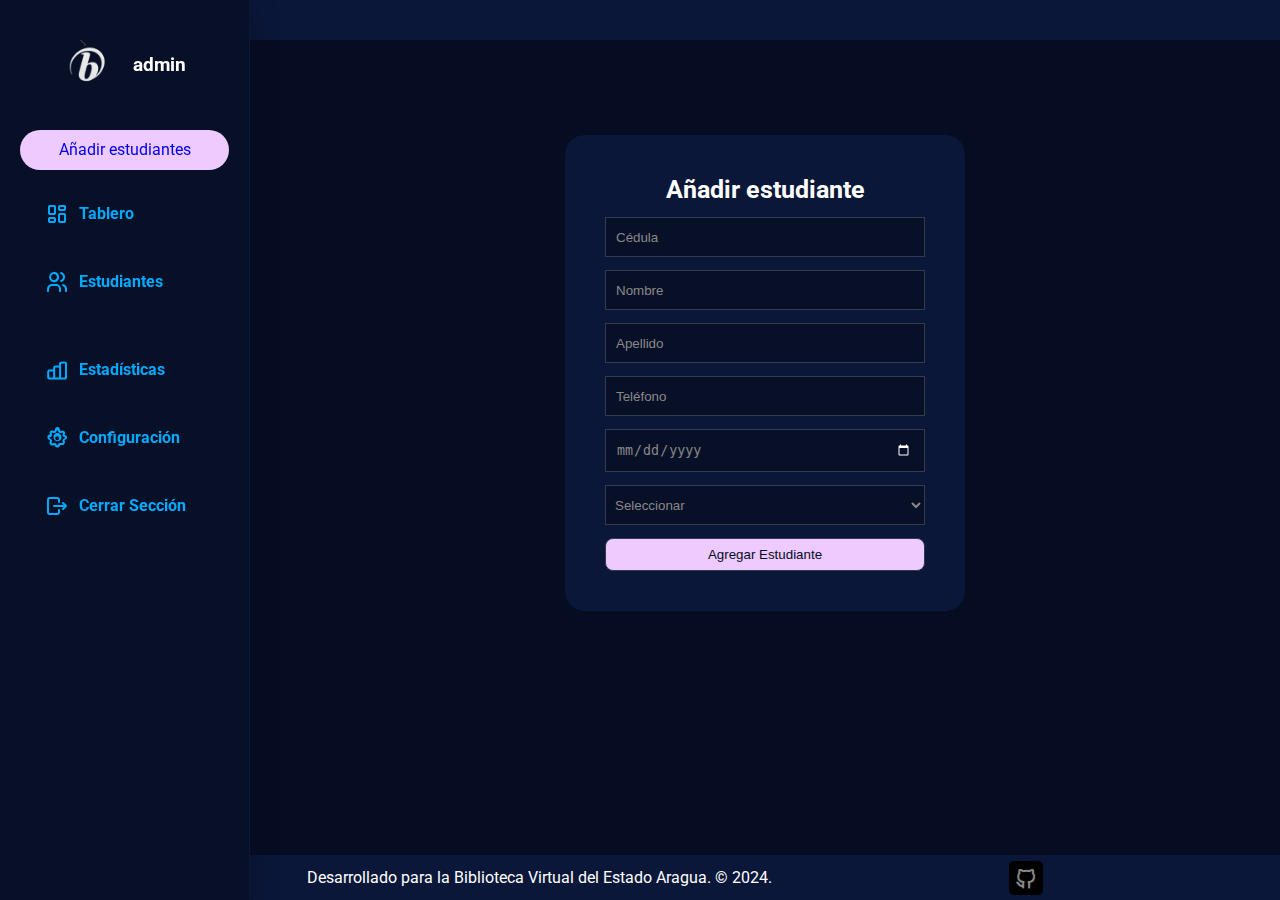
<file: templates/agregar-estudiantes.html>
<!DOCTYPE html>
<html lang="es">
<head>
    <meta charset="UTF-8">
    <meta name="viewport" content="width=device-width, initial-scale=1.0">
    <link rel="stylesheet" href="../static/Css/style.css">
    <link rel="stylesheet" href="../static/webfont/tabler-icons-outline.css">
    <link rel="icon" href="../static/img/file.png">
   
    <title>Document</title>
</head>
<body>
    <aside>
        <div class="subbox">
            <img src="../static/img/file.png" alt="Avatar">
            <h3>admin</h3>
        </div>
        <nav>
            <ul>
                <a class="boton-enlace" id="añadir-estudiantes-link" href="agregar-estudiantes.html">Añadir estudiantes</a>
                <li class="t"><a href="index.html" id="tablero-link"><i class="ti ti-layout-dashboard"></i>Tablero</a></li>
                <li class="t"><a href="estudiantes.html" id="estudiantes-link"><i class="ti ti-users"></i>Estudiantes</a></li>
            </ul>
            <ul class="submenu">
                <li class="t"><a href="estadisticas.html" id="estadisticas-link"><i class="ti ti-chart-bar-popular"></i>Estadísticas</a></li>
                <li class="t"><a href="configuracion.html" id="configuracion-link"><i class="ti ti-settings"></i>Configuración</a></li>
                <li class="t"><a href="../logout.php" id="cerrar-link"><i class="ti ti-logout"></i>Cerrar Sección</a></li>
            </ul>
        </nav>
    </aside>

    <header class="cabecera">

        <nav class="menu">

            

        </nav>


    </header>

    <section>
  

    <form id="formulario-registro" action="../registrar-estudiante.php" method="POST">
        <fieldset class="formulario" id="form1">
            <h3 style="text-align: center; font-size: 25px;">Añadir estudiante </h3>
            <input type="text" name="cedula" placeholder="Cédula" class="campo" pattern="\d{8}" title="la cedula debe contener 8 digitos" required>
            <input type="text" name="nombre" placeholder="Nombre" class="campo" required>
            <input type="text" name="apellido" class="campo" placeholder="Apellido" required>
            <input type="tel" name="telefono" placeholder="Teléfono" class="campo" pattern="\d{10,11}" title="El teléfono debe contener 10 u 11 dígitos" required>
            <input type="date" name="fecha" class="campo" placeholder="Fecha de ingreso " style="padding: 10px; color: #888;" required>
            <select id="opciones" name="curso" placeholder="curso" style="background: rgb(8 16 40); color: #888; border: 1px solid rgb(52, 59, 79); " required>
                <option value="Seleccionar">Seleccionar</option>
                <option value="Excel">Excel</option>
                <option value="PowerPoint">PowerPoint</option>
                <option value="Canvas">Canvas</option>
                <option value="Ofimática">Ofimática</option>
            </select>
            <input type="submit" value="Agregar Estudiante"  style="background: #edcaff; color: rgb(6, 13, 35);">
        </fieldset>
    </form>
</section>


<div id="modal-registro-exitoso" class="modal">
    <div class="modal-contenido">
        <span class="cerrar">&times;</span>
        <p></p>
    </div>
</div>
<footer>

    <p>Desarrollado para la Biblioteca Virtual del Estado Aragua. © 2024. </p> <a class="git-hub ti ti-brand-github" href="https://github.com/Josue547" target="_blank" rel="noopener noreferrer"></a>
</footer>
<script src="../js/agregar-estudiantes.js"></script>

</body>
</html>
</file>
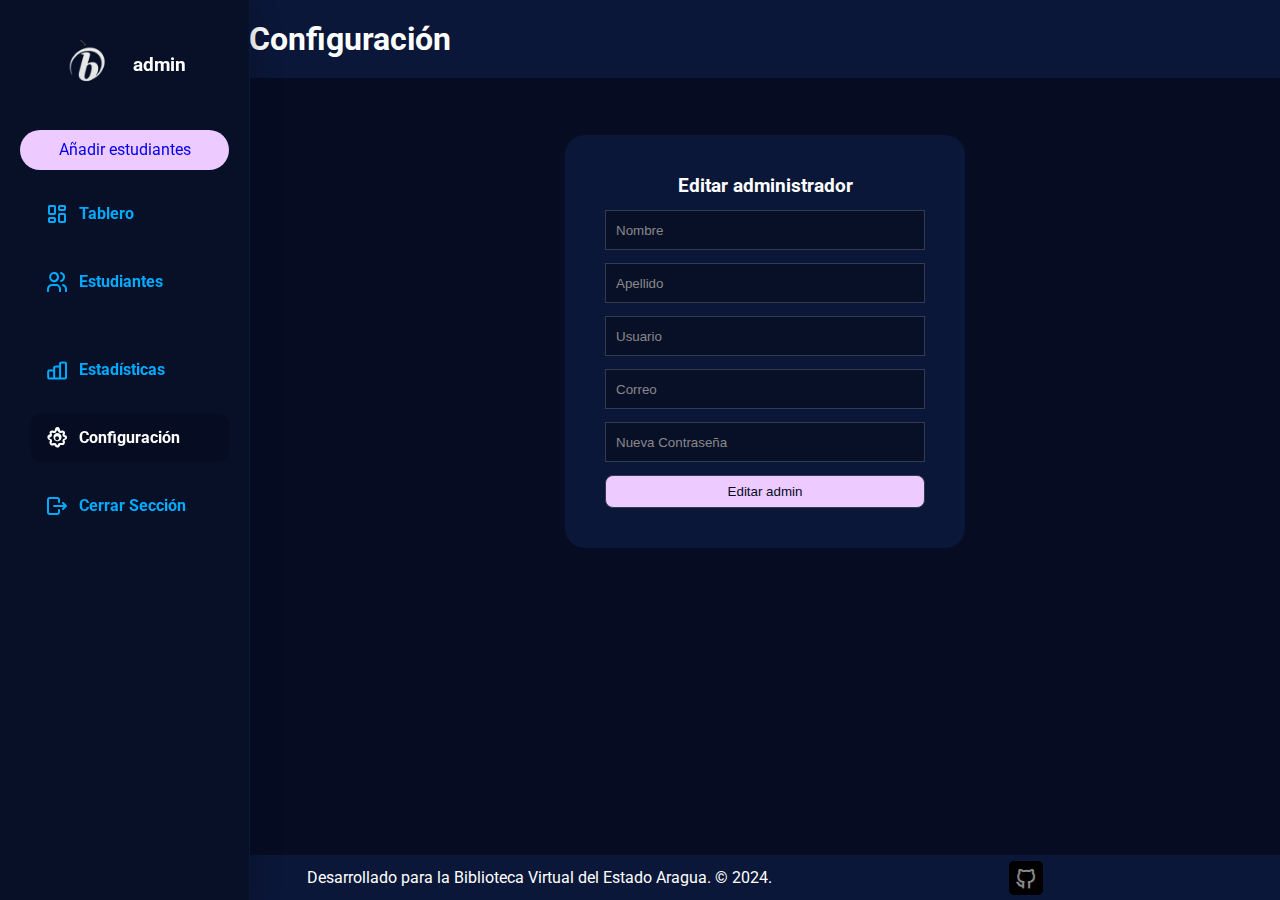
<file: templates/configuracion.html>
<!DOCTYPE html>
<html lang="es">
<head>
    <meta charset="UTF-8">
    <meta name="viewport" content="width=device-width, initial-scale=1.0">
    <link rel="stylesheet" href="../static/Css/style.css">
    <link rel="icon" href="../static/img/file.png">
    <link rel="stylesheet" href="../static/webfont/tabler-icons-outline.css">
    <title>Panel de Estudiantes</title>
</head>
<body>
    <aside>
        <div class="subbox">
            <img src="../static/img/file.png" alt="Avatar">
            <h3>admin</h3>
        </div>
        <nav>
            <ul>
                <a class="boton-enlace" id="añadir-estudiantes-link" href="agregar-estudiantes.html">Añadir estudiantes</a>
                <li class="t"><a href="index.html" id="tablero-link"><i class="ti ti-layout-dashboard"></i>Tablero</a></li>
                <li class="t"><a href="estudiantes.html" id="estudiantes-link"><i class="ti ti-users"></i>Estudiantes</a></li>
            </ul>
            <ul class="submenu">
                <li class="t"><a href="estadisticas.html" id="estadisticas-link"><i class="ti ti-chart-bar-popular"></i>Estadísticas</a></li>
                <li class="t"><a href="configuracion.html" id="configuracion-link"><i class="ti ti-settings"></i>Configuración</a></li>
                <li class="t"><a href="../logout.php" id="cerrar-link"><i class="ti ti-logout"></i>Cerrar Sección</a></li>
            </ul>
        </nav>
    </aside>

    <header class="cabecera">
        <nav class="menu">
            <h1 style="color: white;" class="titulo2">Configuración</h1>
        </nav>
    </header>
    
    <section id="content">
        <form id="formulario-registro" action="../editar-administrador.php" method="POST">
            <fieldset class="formulario" id="form1">
                <h3 style="text-align: center;">Editar administrador</h3>
                <input type="hidden" name="id" id="usuario-id">
        
                <input type="text" name="nombre" placeholder="Nombre" class="campo" id="nombre" autocomplete="off">
                <input type="text" name="apellido" class="campo" placeholder="Apellido" id="apellido" autocomplete="off">
                <input type="text" name="usuario" placeholder="Usuario" class="campo" id="usuario" autocomplete="off">
                <input type="email" name="correo" placeholder="Correo" class="campo" id="correo" autocomplete="off">
                <input type="password" name="contrasena" placeholder="Nueva Contraseña" class="campo" id="contrasena" autocomplete="new-password">

        
                <input type="submit" value="Editar admin" class="campo" style="background: #edcaff; color: rgb(6, 13, 35);">
            </fieldset>
        </form>
        
        
    </section>
    <footer>

        <p>Desarrollado para la Biblioteca Virtual del Estado Aragua. © 2024. </p> <a class="git-hub ti ti-brand-github" href="https://github.com/Josue547" target="_blank" rel="noopener noreferrer"></a>
    </footer>
    <script src="../js/editar-administrador.js"></script>
    <script src="../js/index.js"></script>
</body>
</html>
</file>
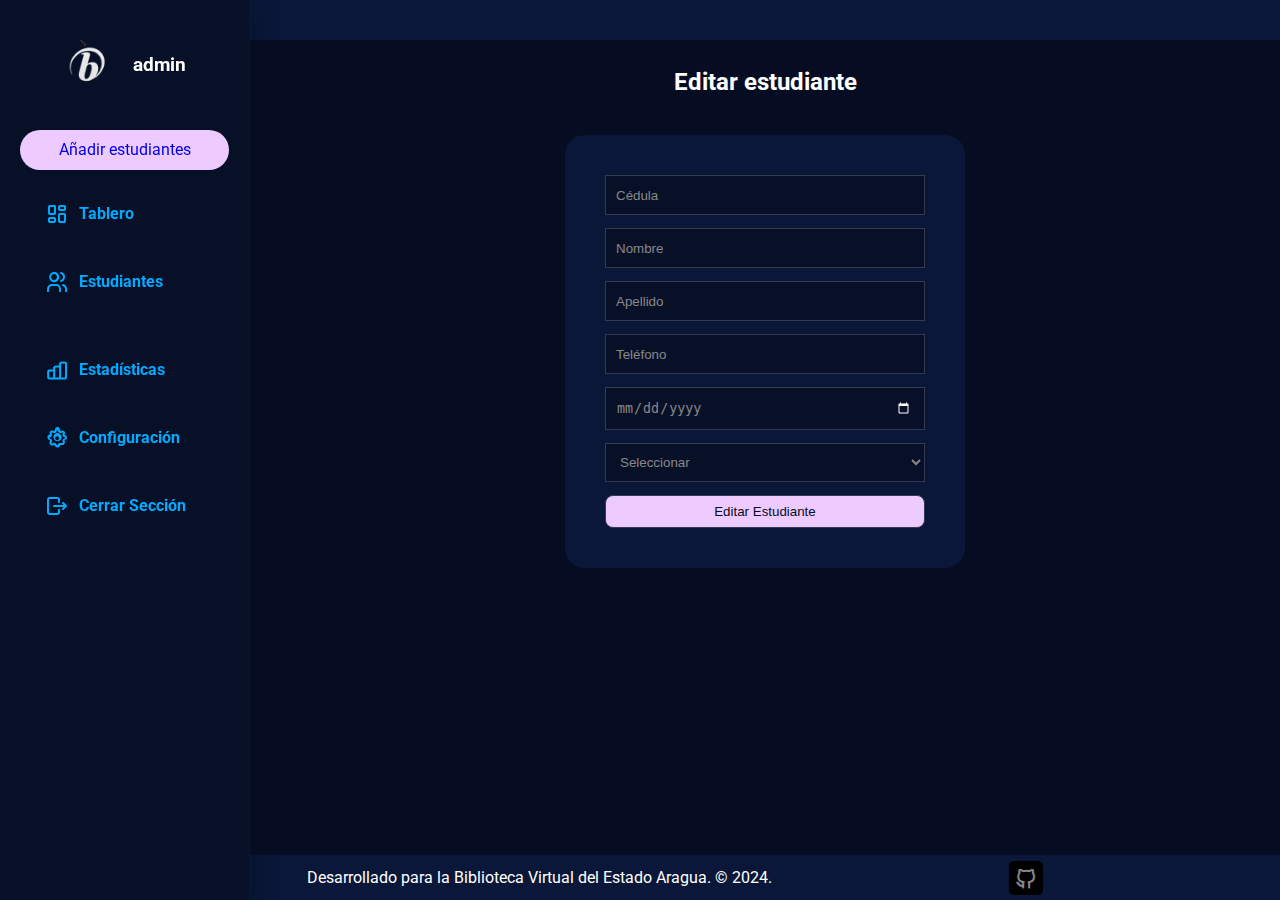
<file: templates/editar-estudiantes.html>
<!DOCTYPE html>
<html lang="es">
<head>
    <meta charset="UTF-8">
    <meta name="viewport" content="width=device-width, initial-scale=1.0">
    <link rel="stylesheet" href="../static/Css/style.css">
    <link rel="stylesheet" href="../static/webfont/tabler-icons-outline.css">
    <link rel="icon" href="../static/img/file.png">
    <title>Editar Estudiante</title>
</head>
<body>
    <aside>
        <div class="subbox">
            <img src="../static/img/file.png" alt="Avatar">
            <h3>admin</h3>
        </div>
        <nav>
            <ul>
                <a class="boton-enlace" id="añadir-estudiantes-link" href="agregar-estudiantes.html">Añadir estudiantes</a>
                <li class="t"><a href="index.html" id="tablero-link"><i class="ti ti-layout-dashboard"></i>Tablero</a></li>
                <li class="t"><a href="estudiantes.html" id="estudiantes-link"><i class="ti ti-users"></i>Estudiantes</a></li>
            </ul>
            <ul class="submenu">
                <li class="t"><a href="estadisticas.html" id="estadisticas-link"><i class="ti ti-chart-bar-popular"></i>Estadísticas</a></li>
                <li class="t"><a href="configuracion.html" id="configuracion-link"><i class="ti ti-settings"></i>Configuración</a></li>
                <li class="t"><a href="../logout.php" id="cerrar-link"><i class="ti ti-logout"></i>Cerrar Sección</a></li>
            </ul>
        </nav>
    </aside>

    <header class="cabecera">
        <nav class="menu">
           
        </nav>
    </header>

    <section>
        <h2>Editar estudiante</h2>

        <form action="../editar-estudiantes.php" method="POST" id="editForm">
            <fieldset class="formulario" id="form1">
                
                <input type="hidden" name="id" id="studentId">
                <input type="text" name="cedula" id="cedula" placeholder="Cédula" class="campo" pattern="\d{8}" title="La cédula debe contener 8 dígitos" >
                <input type="text" name="nombre" id="nombre" placeholder="Nombre" class="campo" >
                <input type="text" name="apellido" id="apellido" placeholder="Apellido" class="campo" >
                <input type="tel" name="telefono" id="telefono" placeholder="Teléfono" class="campo" pattern="\d{10,11}" title="El teléfono debe contener 10 o 11 dígitos">
                <input type="date" name="fecha_ingreso" id="fecha_ingreso" placeholder="Fecha de ingreso" class="campo" style="padding: 10px;" required>
                <select id="curso" name="curso" class="campo" style="padding: 10px;" style="background: red;">
                    <option value="Seleccionar">Seleccionar</option>
                    <option value="Excel">Excel</option>
                    <option value="PowerPoint">PowerPoint</option>
                    <option value="Canvas">Canvas</option>
                    <option value="Ofimática">Ofimática</option>
                </select>
                <input type="submit" value="Editar Estudiante" class="campo" style="background: #edcaff; color: rgb(6, 13, 35); ">
            </fieldset>
        </form>
    </section>
    <footer>

        <p>Desarrollado para la Biblioteca Virtual del Estado Aragua. © 2024. </p> <a class="git-hub ti ti-brand-github" href="https://github.com/Josue547" target="_blank" rel="noopener noreferrer"></a>
    </footer>
    <script src="../js/editar-estudiantes.js"></script>

</body>
</html>
</file>
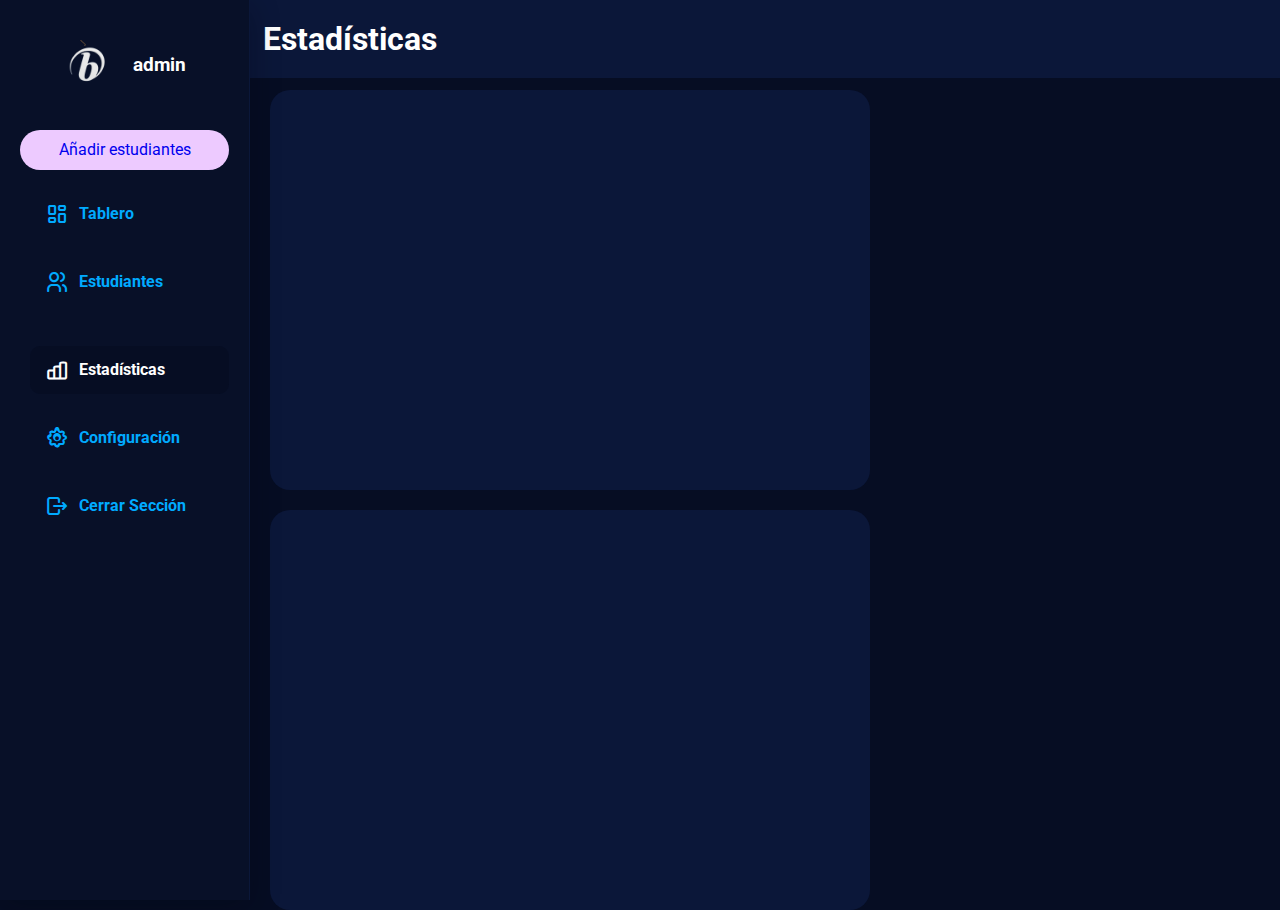
<file: templates/estadisticas.html>
<!DOCTYPE html>
<html lang="es">
<head>
    <meta charset="UTF-8">
    <meta name="viewport" content="width=device-width, initial-scale=1.0">
    <link rel="stylesheet" href="../static/Css/style.css">
    <link rel="icon" href="../static/img/file.png">
    <link rel="stylesheet" href="../static/webfont/tabler-icons-outline.css">
    <title>Panel de Estudiantes</title>
    <script src="../js/echarts.min.js"></script>
</head>
<body>
    <aside>
        <div class="subbox">
            <img src="../static/img/file.png" alt="Avatar">
            <h3>admin</h3>
        </div>
        <nav>
            <ul>
                <a class="boton-enlace" id="añadir-estudiantes-link" href="agregar-estudiantes.html">Añadir estudiantes</a>
                <li class="t"><a href="index.html" id="tablero-link"><i class="ti ti-layout-dashboard"></i>Tablero</a></li>
                <li class="t"><a href="estudiantes.html" id="estudiantes-link"><i class="ti ti-users"></i>Estudiantes</a></li>
            </ul>
            <ul class="submenu">
                <li class="t"><a href="estadisticas.html" id="estadisticas-link"><i class="ti ti-chart-bar-popular"></i>Estadísticas</a></li>
                <li class="t"><a href="configuracion.html" id="configuracion-link"><i class="ti ti-settings"></i>Configuración</a></li>
                <li class="t"><a href="../logout.php" id="cerrar-link"><i class="ti ti-logout"></i>Cerrar Sección</a></li>
            </ul>
        </nav>
    </aside>

    <header class="cabecera">
        <nav class="menu">
            <h1 style="color: white;" class="titulo2">Estadísticas</h1>
        </nav>
    </header>
    
    <section id="content">
       <div class="estadisticas-mayor">
        <div class="estadisticas-importantes" id="container"></div>
    

        <div class="estadisticas-importantes" id="contenedor" ></div>

        <div class="estadisticas-importantes" id="courses-chart"></div>
        <div class="estadisticas-importantes" id="total-students-chart"></div>
    </div>


    
    </section>


   <script src="../js/graficas.js"></script>
   <script src="../js/index.js"></script>

</body>
</html>
</file>
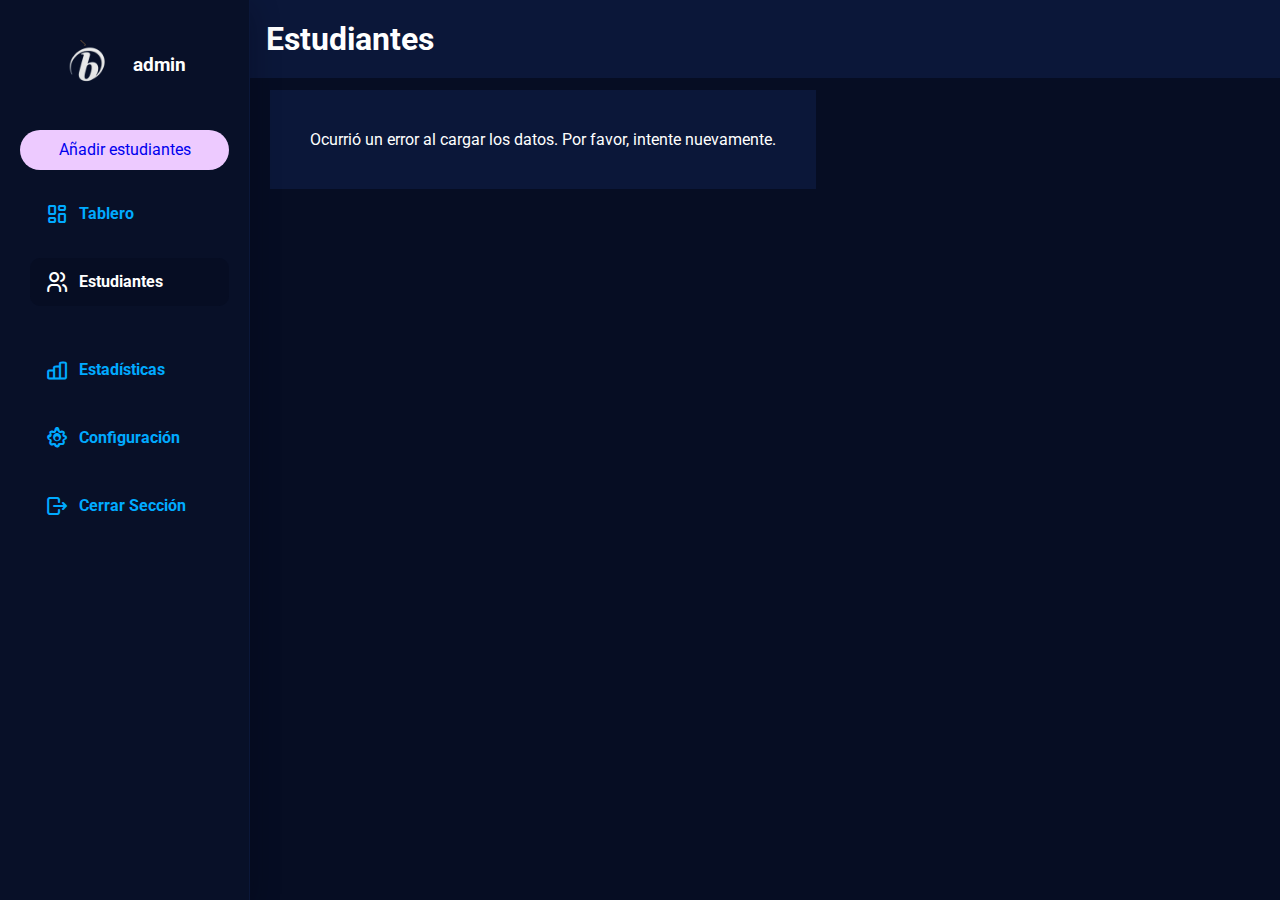
<file: templates/estudiantes.html>
<!DOCTYPE html>
<html lang="es">
<head>
    <meta charset="UTF-8">
    <meta name="viewport" content="width=device-width, initial-scale=1.0">
    <title>Estudiantes</title>
    <link rel="stylesheet" href="../static/Css/style.css">
    <link rel="icon" href="../static/img/file.png">
    <link rel="stylesheet" href="../static/webfont/tabler-icons-outline.css">
    
</head>
<body>
    <aside>
        <div class="subbox">
            <img src="../static/img/file.png" alt="Avatar">
            <h3>admin</h3>
        </div>
        <nav>
            <ul>
                <a class="boton-enlace" id="añadir-estudiantes-link" href="agregar-estudiantes.html">Añadir estudiantes</a>
                <li class="t"><a href="index.html" id="tablero-link"><i class="ti ti-layout-dashboard"></i>Tablero</a></li>
                <li class="t"><a href="estudiantes.html" id="estudiantes-link"><i class="ti ti-users"></i>Estudiantes</a></li>
            </ul>
            <ul class="submenu">
                <li class="t"><a href="estadisticas.html" id="estadisticas-link"><i class="ti ti-chart-bar-popular"></i>Estadísticas</a></li>
                <li class="t"><a href="configuracion.html" id="configuracion-link"><i class="ti ti-settings"></i>Configuración</a></li>
                <li class="t"><a href="../logout.php" id="cerrar-link"><i class="ti ti-logout"></i>Cerrar Sección</a></li>
            </ul>
        </nav>
    </aside>

    <header class="cabecera">
        <nav class="menu">
            <h1 style="color: white;" class="titulo2">Estudiantes</h1>
        </nav>
    </header>

    <section id="content">
        <div id="data-container" class="datos">
          
            
            </div>
            
        </div>
        
    </section>

   <script src="../js/crud.js"></script>
   <script src="../js/index.js"></script>
</body>
</html>
</file>
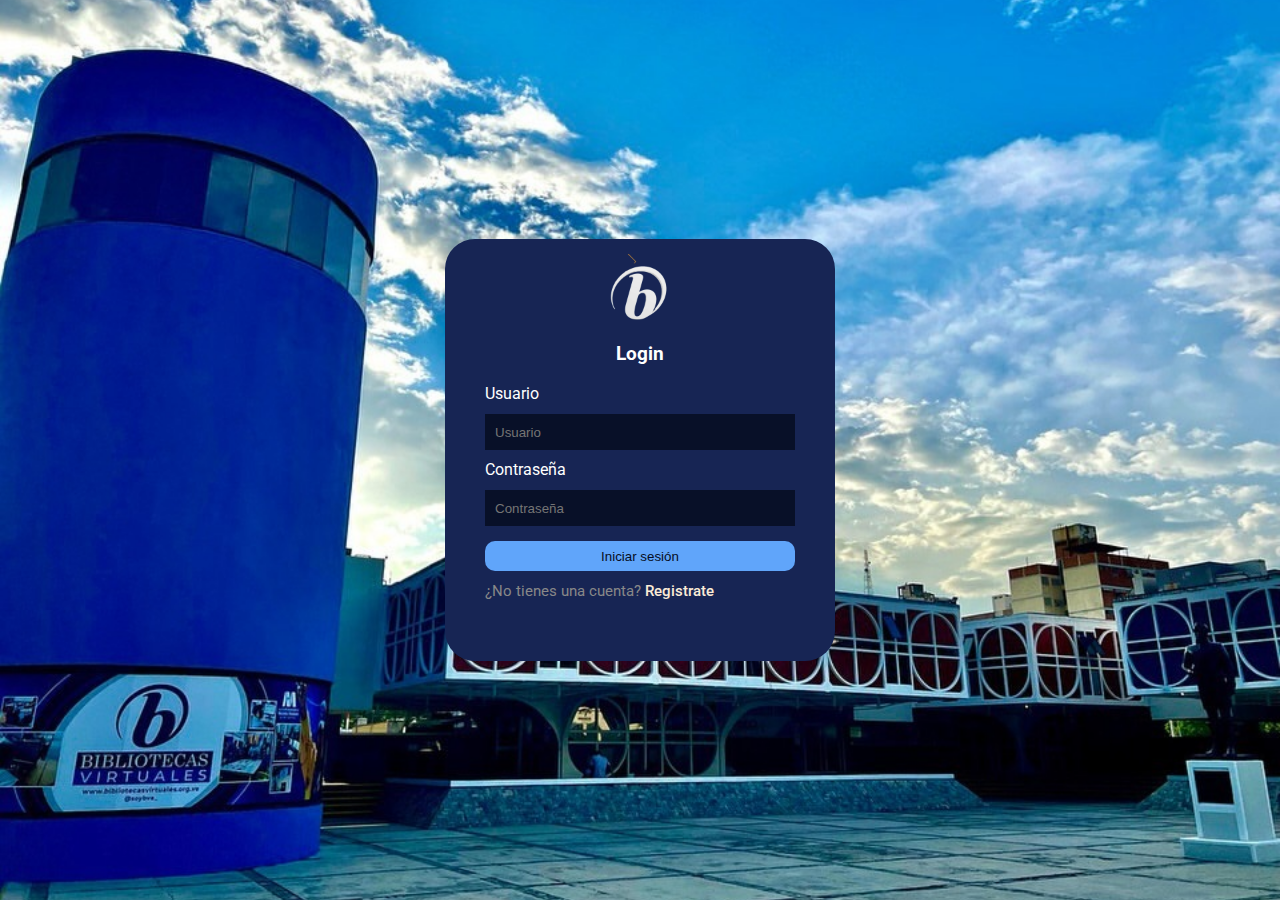
<file: templates/login.html>
<!DOCTYPE html>
<html lang="es">
<head>
    <meta charset="UTF-8">
    <meta name="viewport" content="width=device-width, initial-scale=1.0">
    <link rel="stylesheet" href="../static/Css/login.css">
    <link rel="icon" href="../static/img/file.png">
    <link rel="stylesheet" href="../static/webfont/tabler-icons-outline.css">
    
    <title>Login</title>
</head>
<body>
    <form id="loginForm" action="../login.php" method="POST">
        <fieldset class="formulario2">
            <div class="logo">
                
                <img src="../static/img/file.png" alt="" style="width: 80px;"> <legend><h3>Login</h3></legend></div>
            <label for="">Usuario</label>
            <input type="text" name="usuario" id="usuario" placeholder="Usuario" class="campo" required>
            <label for="">Contraseña</label>
            <input type="password" name="contrasena" id="contrasena" placeholder="Contraseña" class="campo" required>
            <input type="submit" value="Iniciar sesión" class="button">
            <span style="color: #888; font-size: 15px;">¿No tienes una cuenta? <a href="registro.html" class="importante" style="text-decoration: none; font-weight: 500;">Registrate</a> </span>
        </fieldset>
    </form>

    <!-- Modal -->
    <div id="modal" style="display:none;">
        <div class="modal-content">
            <div class="modal-icono icono-error"><i class="ti ti-alert-circle" style="font-size: 26px;"></i></div>
 
            <div class="modal-texto">
            <h3 id="modalTitle"></h3>
            <p id="modalMessage"></p></div>
            <span id="modalClose" class="close">&times;</span>
        </div>

    <script src="../js/login.js"></script>
</body>
</html>
</file>
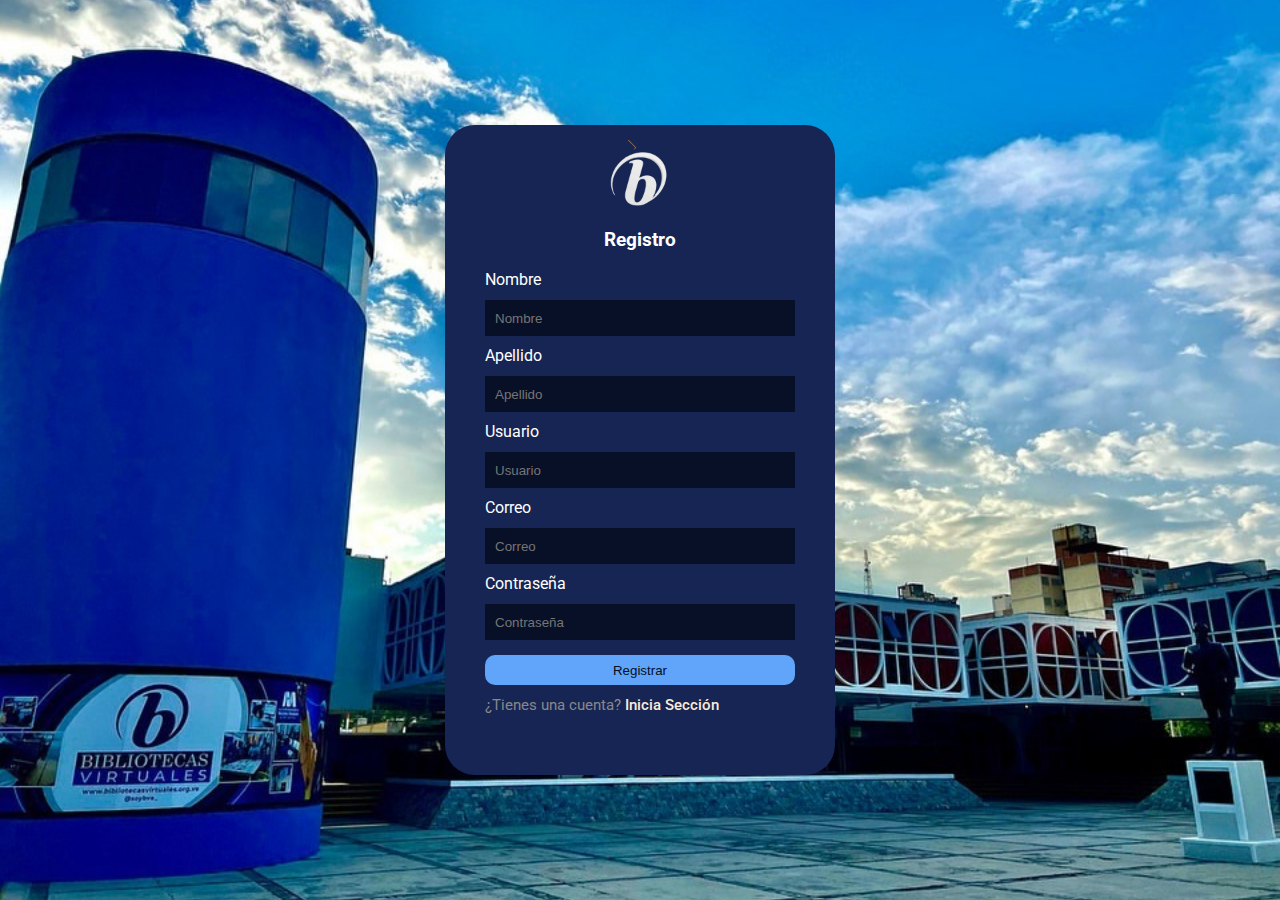
<file: templates/registro.html>
<!DOCTYPE html>
<html lang="es">
<head>
    <meta charset="UTF-8">
    <meta name="viewport" content="width=device-width, initial-scale=1.0">
    <link rel="stylesheet" href="../static/Css/login.css">
    <link rel="icon" href="../static/img/file.png">
    <title>Registro</title>
</head>
<body>
    <form id="registroForm" action="../app.php" method="POST">
        <fieldset class="formulario2">
            <div class="logo">
                
            <img src="../static/img/file.png" alt="" style="width: 80px;"> <legend><h3>Registro</h3></legend></div>
            <label for="">Nombre</label>
            <input type="text" name="nombre" placeholder="Nombre" class="campo" required>
            <label for="">Apellido</label>
            <input type="text" name="apellido" placeholder="Apellido" class="campo" required>
            <label for="">Usuario</label>
            <input type="text" name="usuario" placeholder="Usuario" class="campo" required>
            <label for="">Correo</label>
            <input type="email" name="correo" placeholder="Correo" class="campo" required>
            <label for="">Contraseña</label>
            <input type="password" name="contrasena" placeholder="Contraseña" class="campo" required>
            <input type="submit" value="Registrar" class="button">
            <span style="color: #888; font-size: 15px;">¿Tienes una cuenta? <a href="login.html" class="importante" style="text-decoration: none; font-weight: 500;">Inicia Sección</a> </span>
        </fieldset>
    </form>
</body>
</html>
</file>
<file: static/Css/style.css>
@import url('https://fonts.googleapis.com/css2?family=Roboto:ital,wght@0,100;0,300;0,400;0,500;0,700;0,900;1,100;1,300;1,400;1,500;1,700;1,900&display=swap');


* {
    box-sizing: border-box;
    margin: 0;
    padding: 0;
}

body {
    font-family: "Roboto", sans-serif;
    display: flex;
    flex-direction: row;
    align-items: baseline;
    border-collapse: collapse;
    background: #060d23;
    color: white;
}

#dashboard-col-0 {
    text-align: center;
  }

.datos {
    background: rgb(11 23 57);
    position: absolute;
    width: 80%;
    top: 10%;
    padding: 40px;
    color: white;
  }
  

aside {
    width: 250px;
    background: rgb(8, 16, 40);
    height: 100vh;
    display: flex;
    flex-direction: column;
    align-items: center;
    gap: 40px;
    padding-top: 40px;
    padding-left: 20px;
    padding-right: 20px;
    border-color: rgb(11, 23, 57);
    border-width: 0px 1px 0px 0px;
    border-style: solid;
    box-shadow: rgba(1, 5, 17, 0.3) 0px 8px 28px 0px;
    z-index: 2;
}
img  {
   
    width: 50px;
    height: 50px;
    position: relative;
}

.subbox {
    position: relative;
    text-align: center;
    width: 50px;
    height: 50px;
    border-radius: 50%;
    display: flex;
    flex-direction: row;
    align-items: center;
    justify-content: center;
    column-gap: 20px;
}

li {
    list-style: none;
    padding-left: 10px;
    border-radius: 20px;
}

.ti {
    font-size: 24px;
}


nav {
    display: flex;
    flex-direction: column;
    width: 100%;
    height: 100%;
    align-items: center;
  
}

#pagination {
    display: flex;
    margin-top: 15px;
}

#pagination button {
    background-color: #007bff; 
    border: none;
    color: white; 
    padding: 10px 20px;
    margin: 0 5px;
    border-radius: 5px; 
    cursor: pointer;
    font-size: 16px;
}

#pagination button:hover {
    background-color: #0056b3; 
}


#pagination .active {
    background-color: rgb(203 60 255);
}


.zebra-table tbody tr:nth-child(odd) {
    background-color: rgb(8, 16, 40); 
}

.zebra-table tbody tr:nth-child(even) {
    background-color: rgb(11 23 57); 
}


ul {
    width: 100%;
    line-height: 3;
    display: flex;
    flex-direction: column;
    gap: 20px;
}

a {
    text-decoration: none;
    display: flex;
    align-items: center;
    gap: 10px;
}

.menu {
    width: 50%;
    margin-left: 20px;
}
.submenu {
    margin-top: 40px;
}

table {
    width: 100%;
    border-collapse: collapse;
}

thead {
    text-align: left;
}

th, td {
    padding: 10px;
    text-align: center;
}


.activo {
    display: flex;
    gap: 10px;
}

section {
    flex: 1;
    padding: 20px;
}


.activo button i {
    font-size: 30px;
}

.edit, .delete {
    cursor: pointer;
    border-radius: 0px;
    padding: 5px;
    width: auto;
    background: #60a5fa;
    border-style: none;
    color: white;
}

.delete {
    background: red;
}

.buscar {
    width: 60%;
    background-color: #0b1739;
    border-style: none;
    border: 1px solid rgb(52, 59, 79);
    margin-bottom: 20px;
}

.cabecera {
    position: absolute;
    background: #0b1739;
    width: 100%;
    padding: 20px;
    z-index: -1;
}

.boton-enlace {
    cursor: pointer;
    display: flex;
    align-items: center;
    justify-content: center;
    height: 40px;
    border-radius: 20px;
    background: #edcaff;
    border-style: none;
    transition-duration: 0.5s;
}

.boton-enlace:hover {
    background: white;
}


.accion {
    text-align: left;
}


.formulario {
    height: auto;
    background: #bfdbfe;
    width: 400px;
    display: flex;
    flex-direction: column;
    /* align-items: flex-start; */
    gap: 13px;
    padding: 40px;
    border-radius: 20px;
}

form {
    display: flex;
    flex-direction: column;
    align-items: center;
}
 
h2 {
    text-align: center;
    margin-bottom: 30px;
}


input[type=submit] {
    
    padding: 8px;
    background: #60a5fa;
    border-style: none;
    border-radius: 8px;
    transition-duration: 0.5s;
}


input[type=text],
input[type=email],
input[type=password],
input[type=tel] {
    height: 40px;
    padding: 10px;
}


#opciones {
    height: 40px;
    padding: 5px;
}

.formulario .campo:focus::placeholder,
 .formulario .campo:focus::placeholder{
    transform: translateY(-45%);
    color: black;
    transition-duration: 0.5s;
    margin-left: 30px;
}


.modal {
    display: none;
    position: fixed;
    z-index: 1;
    left: 0;
    top: 0;
    width: 100%;
    height: 100%;
    overflow: auto;
    background-color: rgba(0,0,0,0.4);
}

#modal-registro-exitoso > div > div.modal-icono.icono-error {
    background: rgb(4 8 21);
}

.modal-contenido {
    background-color: rgb(11 23 57);

    padding: 20px;

    width: 80%;
    max-width: 400px;
    border-radius: 8px;
    display: flex;
    align-items: center;
    position: absolute;
    top: 25%;
    left: 40%;
}

.cerrar {
    color: #aaa;
    float: right;
    font-size: 28px;
    font-weight: bold;
    margin-left: 20px;
    transform: translate(0px, -22px);
}

.cerrar:hover,
.cerrar:focus {
    color: white;
    text-decoration: none;
    cursor: pointer;
    
}

.modal-icono {
    background-color: #38a169;
    color: white;
    border-radius: 50%;
    display: inline-block;
    padding: 10px;
    margin-right: 10px;
}

.modal-texto {
    display: inline-block;
}

.modal-texto h3 {
    margin: 0;
    color: #38a169;
}

.modal-texto p {
    margin: 0;
}

.search-container {
    position: relative;
    display: flex;
    align-items: center;
}

.search-container .buscar {
    padding-left: 35px; 
    box-sizing: border-box; 
}

.search-container .search-icon {
    position: absolute;
    left: 10px;
    top: 10px;
    font-size: 20px; 
    color: #888; 
  
}

#form1 {
    position: absolute;
    top: 15%;
    background: rgb(11, 23, 57);
    border-style: none;
}

#form1 > input {
    border: 1px solid rgb(52, 59, 79);
    background: rgb(8 16 40);
}

#form1 .campo:focus::placeholder,
 #form1 .campo:focus::placeholder{
    transform: translateY(-45%);
    color: white;
}

::placeholder {
    color: #888;
}

input:-webkit-autofill {
    -webkit-box-shadow: 0 0 0px 1000px #081028 inset;
    -webkit-text-fill-color: rgb(174, 185, 225);
    caret-color: #888;
}
input {
    color: #888;
}

#curso {
    background: rgb(8 16 40); 
    color: #888; 
    border: 1px solid rgb(52, 59, 79);
}

aside nav .t a.active {
    color: white; 
   
    border-radius: 10px;
    background: #060D23;
}

aside nav .t a:hover {
    color: white;
    font-weight: bold;

}


aside nav .t a {
    color: #00aaff;
    font-weight: bold;
    padding-left: 15px;
}

.estadisticas-mayor {
    display: flex;
    column-gap: 50px;
    position: absolute;
    top: 10%;
    flex-wrap: wrap; 
    row-gap: 20px;
}

.estadisticas {
    width: 400px;
    height: 130px;
    background: rgb(11 23 57);
    border-radius: 20px;
    padding: 20px;
    line-height: 40px;
    color: white;
}

.estadisticas  i  {
   display: flex;
   color: rgb(174, 185, 225);
}

.estudiantes-estadisticas {
    font-size: 18px;
   
}

#linea {
    width: 850px;
    height: 500px;
}

#circulo {
    height: 500px;
}

.estadisticas-importantes {
    width:600px; 
    height:400px; 
    fill: white; 
    top: 10%; 
    padding: 25px; 
    background: rgb(11 23 57); 
    border-radius: 20px;
}

footer {
    top: 95%;
    position: fixed;
    width: 100%;
    bottom: 0;
    background: #0b1739;
    text-align: center;
    display: flex;
    flex-direction: row;
    justify-content: space-evenly;
    align-items: center;
}

footer p {
    margin-left: 70px;
}

.git-hub {
    color: #888;
    background: #000000;
    border-radius: 5px;
    padding: 5px;
    transition-duration: 0.5s;
}
.git-hub:hover {
    color: black;
    background: white;
}

input[type="date"]::-webkit-calendar-picker-indicator {
    filter: invert(1);
    padding: 4px;
}

input[type="submit"]:hover {
    background-color: white !important; 
}


@media (max-width: 1580px) {
    #linea, #courses-chart, #total-students-chart {
        display: none;
    }
    #data-container {
        width: auto;

    }
  
}
</file>
<file: static/Css/login.css>
@import url('https://fonts.googleapis.com/css2?family=Roboto:ital,wght@0,100;0,300;0,400;0,500;0,700;0,900;1,100;1,300;1,400;1,500;1,700;1,900&display=swap');


* {
    box-sizing: border-box;
    margin: 0;
    padding: 0;
}

body {
    font-family: "Roboto", sans-serif;
    background-image: url(../img/WhatsApp\ Image\ 2024-08-22\ at\ 1.28.58\ PM.jpeg);
    background-size: cover;
    background-repeat: no-repeat;
    height: 100vh;
    background-position: center;
}

form {
    position: absolute;
    top: 50%;
    left: 50%;
    transform: translate(-50%, -50%);
    background: #172554;
    width: 390px;
  
    color: white;
    line-height: 40px;
    border-radius: 30px;
    justify-content: center;
    padding-bottom: 50px;

}

input {
    color: #888;
}

.formulario2 {
    display: flex;
    flex-direction: column;
    /* padding: 60px; */
    padding-left: 40px;
    padding-right: 40px;
    margin-top: 15px;
    border-style: none;
}

input[type=text],
input[type=email],
input[type=password] {
    padding: 10px;
    display: flex;
    background: rgb(8 16 40);
    height: 36px;
    border-style: none;
}

input:-webkit-autofill {
    -webkit-box-shadow: 0 0 0px 1000px #081028 inset;
    -webkit-text-fill-color: rgb(174, 185, 225);
    caret-color: #888;
}

.button {
    margin-top: 15px;
    height: 30px;
    border-radius: 10px;
    border-style: none;
    background: #60a5fa;
    color: rgb(6, 13, 35);
    transition-duration: 0.5s;
  
}

legend {
    text-align: center;
}
.button:hover {
    background-color: white;
  
    
}

/* .formulario2 .campo:focus::placeholder,
 .formulario2 .campo:focus::placeholder{
    transform: translateY(-45%);
    color: white;
    transition-duration: 0.5s;
    margin-left: 30px;
} */

a {
    color: antiquewhite;
}

.logo {
    display: flex;
    flex-direction: column;
    align-items: center;
}

#modal {
    position: fixed;
    z-index: 1;
    left: 0;
    top: 0;
    width: 100%;
    height: 100%;
    overflow: auto;
    background-color: rgba(0,0,0,0.4);
}

.modal-content {
    background-color: rgb(4 8 21);
    padding: 20px;
    width: 350px;
    border-radius: 8px;
    display: flex;
    align-items: center;
    position: absolute;
    top: 25%;
    left: 40%
}

.close {
    color: #aaa;

    font-size: 28px;
    font-weight: bold;
    transform: translate(10px, -22px);
    padding: 5px;
}

.close:hover,
.close:focus {
    color: white;
    text-decoration: none;
    cursor: pointer;
}

.modal-icono {
    color: white;
    border-radius: 50%;
    display: inline-block;
    padding: 10px;
    margin-right: 10px;
}

.modal-texto {
    width: 80%;
}

.modal-texto h3 {
    color: #38a169;
}

p {
    color: white;
}

.importante {
    transition: 0.5s;
}

.importante:hover {
    color: #60a5fa;
}
</file>
